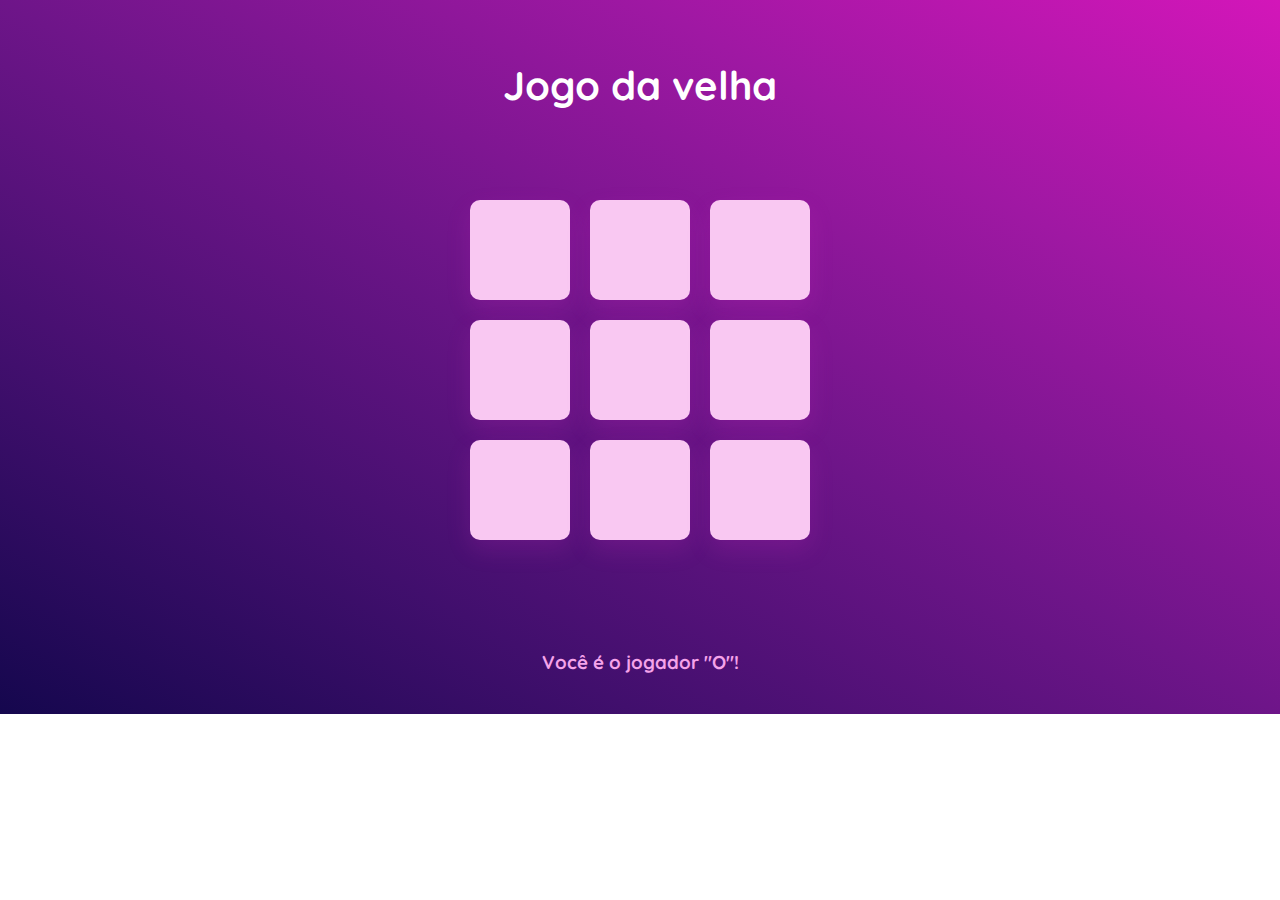
<file: index.html>
<!DOCTYPE html>
<html lang="pt-br">
  <head>
    <meta charset="UTF-8" />
    <meta http-equiv="X-UA-Compatible" content="IE=edge" />
    <meta name="viewport" content="width=device-width, initial-scale=1.0" />
    <title>Jogo da velha</title>

    <link rel="preconnect" href="https://fonts.googleapis.com" />
    <link rel="preconnect" href="https://fonts.gstatic.com" crossorigin />
    <link
      href="https://fonts.googleapis.com/css2?family=Quicksand:wght@400;500;600;700&display=swap"
      rel="stylesheet"
    />

    <link rel="stylesheet" href="./index.css" />
  </head>
  <body>
    <div class="content">
      <h1>Jogo da velha</h1>

      <div class="board">
        <div class="cell" data-cell></div>
        <div class="cell" data-cell></div>
        <div class="cell" data-cell></div>
        <div class="cell" data-cell></div>
        <div class="cell" data-cell></div>
        <div class="cell" data-cell></div>
        <div class="cell" data-cell></div>
        <div class="cell" data-cell></div>
        <div class="cell" data-cell></div>
      </div>

      <div class="turno">
        <h3>Você é o jogador "O"!</h3>
      </div>
    </div>

    <script src="./index.js"></script>
  </body>
</html>
</file>
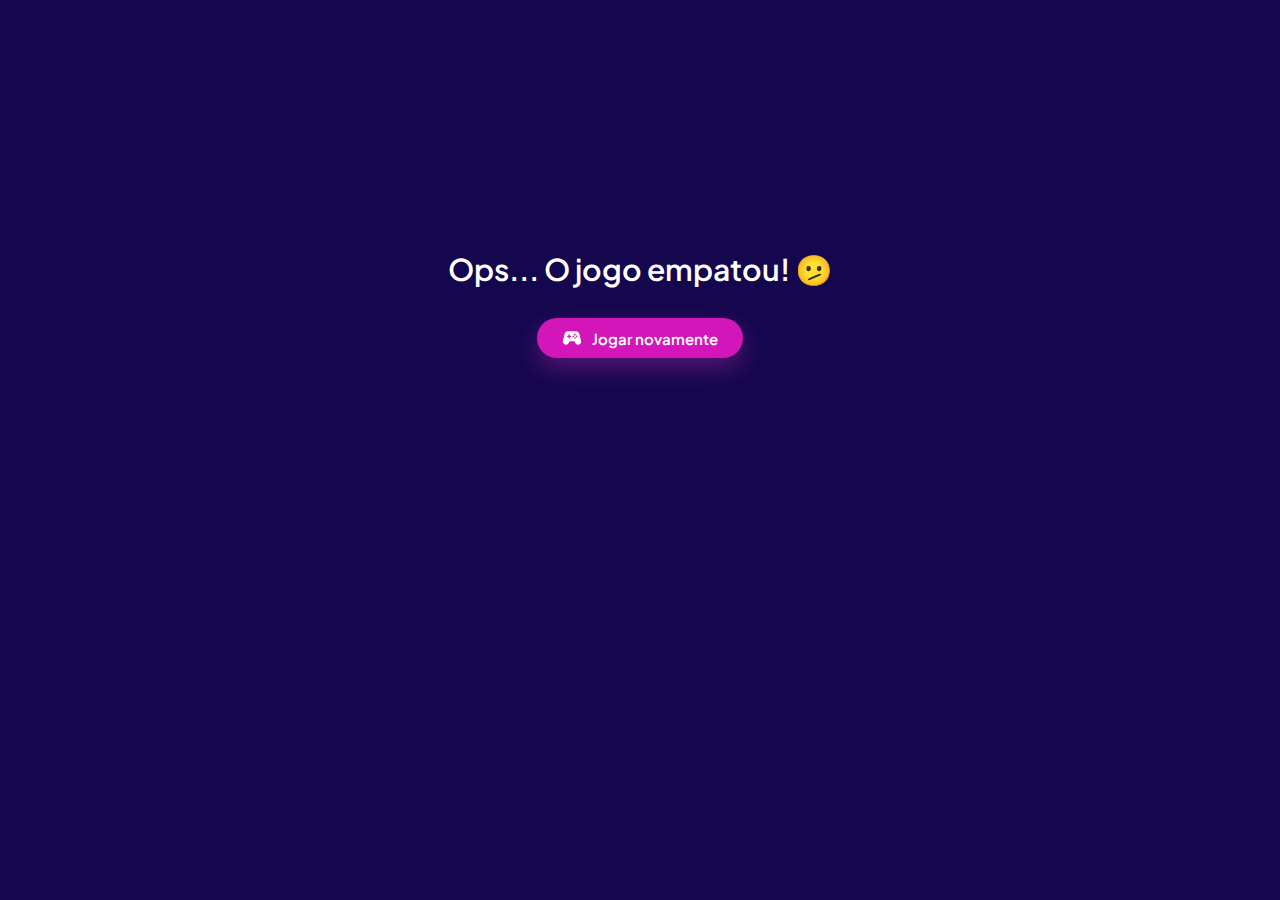
<file: empatou.html>
<!DOCTYPE html>
<html lang="en">
<head>
    <meta charset="UTF-8">
    <meta http-equiv="X-UA-Compatible" content="IE=edge">
    <meta name="viewport" content="width=device-width, initial-scale=1.0">
    <title>Jogo da forca</title>

    <link rel="preconnect" href="https://fonts.googleapis.com" />
    <link rel="preconnect" href="https://fonts.gstatic.com" crossorigin />
    <link
      href="https://fonts.googleapis.com/css2?family=Plus+Jakarta+Sans:wght@300;400;500;600;700&display=swap"
      rel="stylesheet"
    />

    <link rel="stylesheet" href="./redirect.css">
</head>
<body>

    <div class="container">
        <div class="content">
          <h1>Ops... O jogo empatou! 🫤</h1>
          <a href="./index.html" class="jogar"> <img src="./imagens/stadia_controller.svg" alt=""> Jogar novamente</a>
        </div>
      </div>
</body>
</html>
</file>
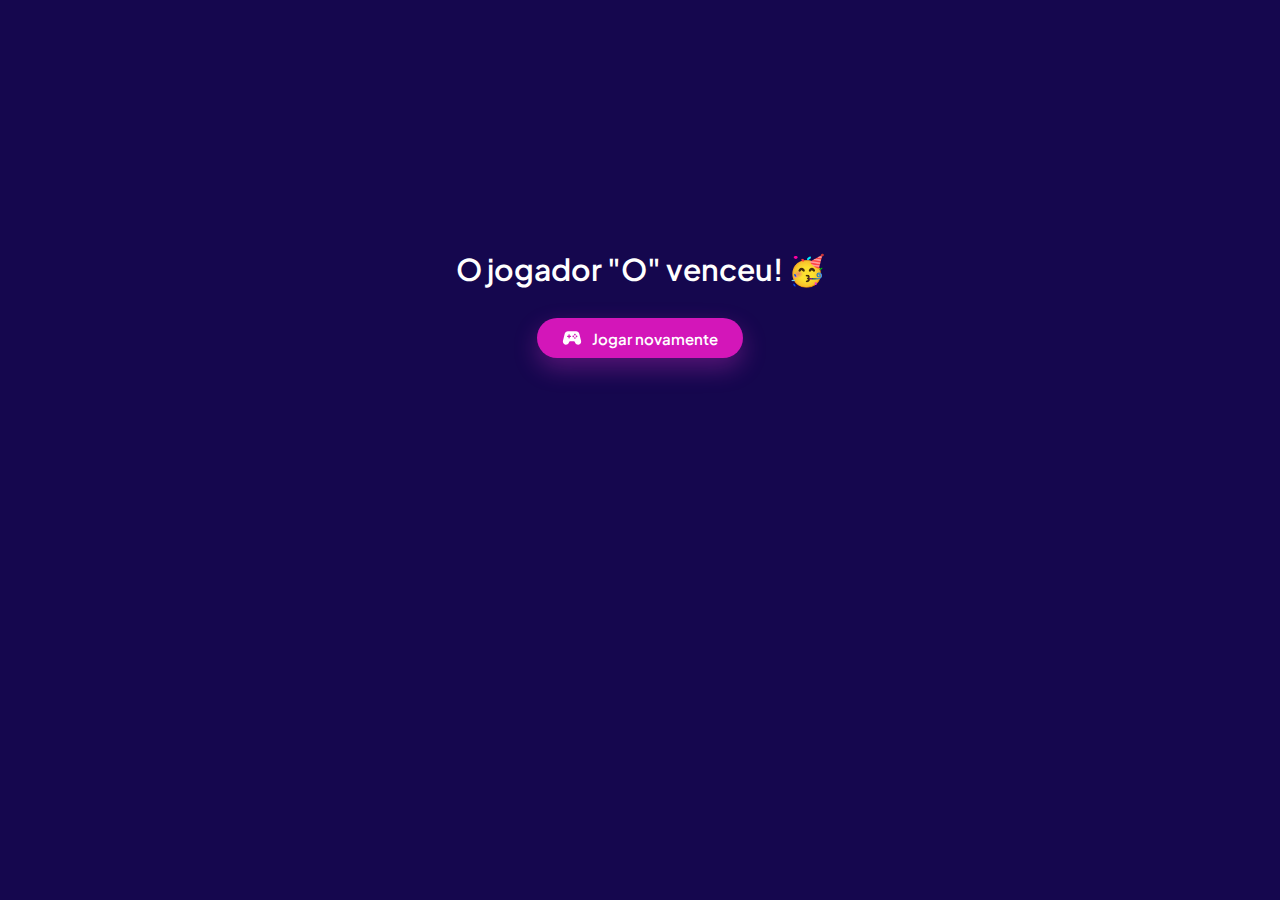
<file: ovenceu.html>
<!DOCTYPE html>
<html lang="en">
<head>
    <meta charset="UTF-8">
    <meta http-equiv="X-UA-Compatible" content="IE=edge">
    <meta name="viewport" content="width=device-width, initial-scale=1.0">
    <title>Jogo da forca</title>

    <link rel="preconnect" href="https://fonts.googleapis.com" />
    <link rel="preconnect" href="https://fonts.gstatic.com" crossorigin />
    <link
      href="https://fonts.googleapis.com/css2?family=Plus+Jakarta+Sans:wght@300;400;500;600;700&display=swap"
      rel="stylesheet"
    />

    <link rel="stylesheet" href="./redirect.css">
</head>
<body>

    <div class="container">
        <div class="content">
          <h1>O jogador "O" venceu! 🥳</h1>
          <a href="./index.html" class="jogar"> <img src="./imagens/stadia_controller.svg" alt=""> Jogar novamente</a>
        </div>
      </div>

</body>
</html>
</file>
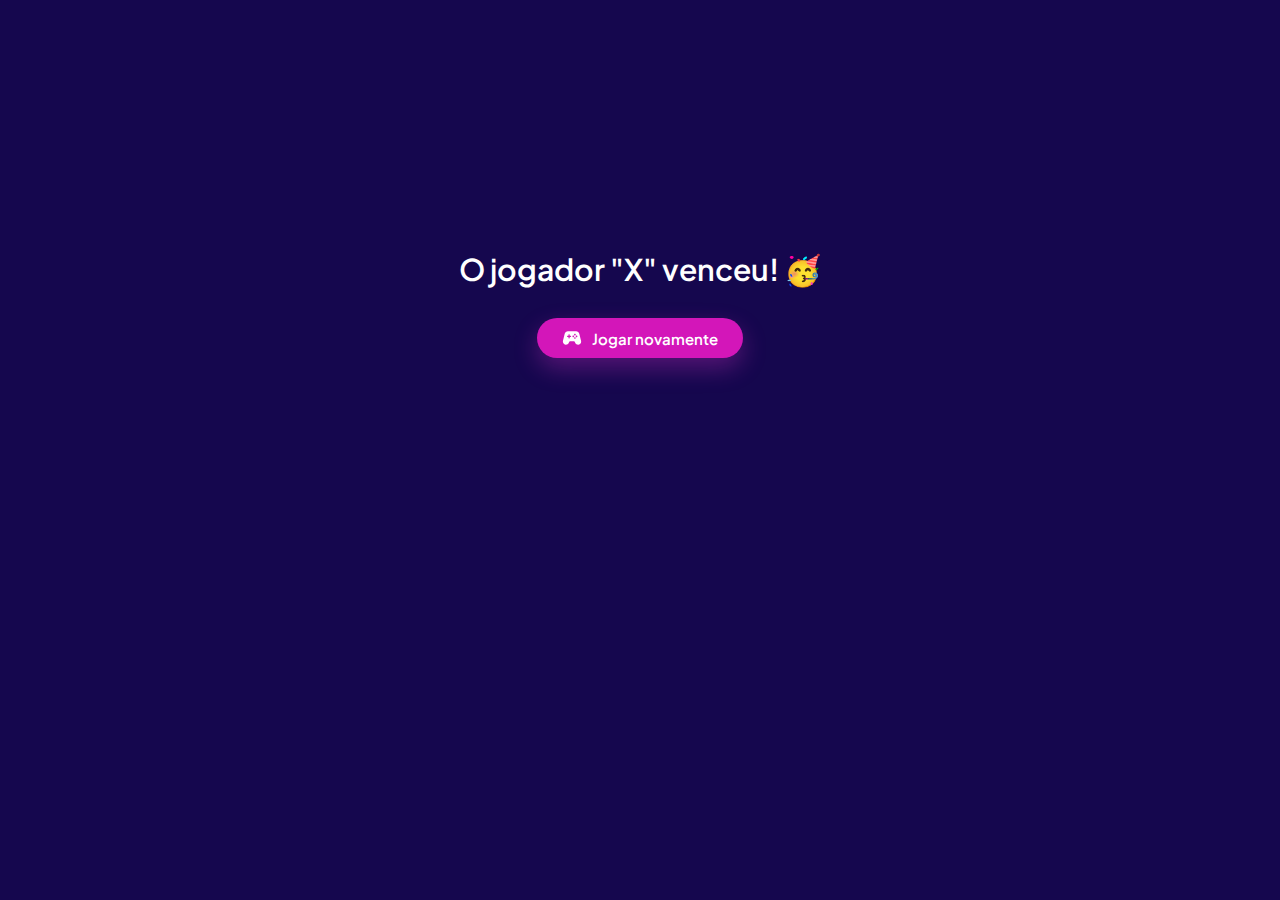
<file: xvenceu.html>
<!DOCTYPE html>
<html lang="en">
<head>
    <meta charset="UTF-8">
    <meta http-equiv="X-UA-Compatible" content="IE=edge">
    <meta name="viewport" content="width=device-width, initial-scale=1.0">
    <title>Jogo da forca</title>

    <link rel="preconnect" href="https://fonts.googleapis.com" />
    <link rel="preconnect" href="https://fonts.gstatic.com" crossorigin />
    <link
      href="https://fonts.googleapis.com/css2?family=Plus+Jakarta+Sans:wght@300;400;500;600;700&display=swap"
      rel="stylesheet"
    />

    <link rel="stylesheet" href="./redirect.css">
</head>
<body>

    <div class="container">
        <div class="content">
            <h1>O jogador "X" venceu! 🥳</h1>
          <a href="./index.html" class="jogar"> <img src="./imagens/stadia_controller.svg" alt=""> Jogar novamente</a>
        </div>
      </div>

</body>
</html>
</file>
<file: index.css>
* {
  padding: 0;
  margin: 0;
}

body {
    font-family: 'Quicksand', sans-serif;
}

.content {
    height: 100%;
    background: linear-gradient(to right top, #15074e, #410f6d, #6e1589, #9f18a3, #d316b9);
}

.content h1 {
    display: flex;
    justify-content: center;
    padding-top: 60px;
    font-weight: 800;
    font-size: 40px;
    color: #fff;
}

.board {
    display: grid;
    width: 340px;
    grid-template-columns: repeat(3, 1fr);
    gap: 20px;
    margin: 90px auto;
}

.board .cell {
    width: 100px;
    height: 100px;
    background: #F9C8F2;
    border-radius: 10px;
    display: flex;
    align-items: center;
    justify-content: center;
    font-size: 35px;
    font-weight: 700;
    box-shadow: 0px 10px 25px rgba(234, 52, 209, 15%);
    color: #15074E;
}

.board .cell h2 {
    color: red;
}

.content .turno {
    display: flex;
    justify-content: center;
    padding: 20px 0 40px;
}

.content .turno h3 {
    color: #F5A3EA;
}
</file>
<file: redirect.css>
* {
padding: 0;
margin: 0;
}

body {
    font-family: 'Plus Jakarta Sans', sans-serif;
    background: #15074e;
}

.container {
    height: 100%;
    width: 100%;
    position: relative;
    display: flex;
    justify-content: center;
    margin-top: 200px;
}

.content {
    position: absolute;
    display: flex;
    justify-content: center;
    align-items: center;
    flex-direction: column;
    padding: 50px 30px;
}

.content h1 {
    color: #fff;
    font-size: 30px;
    font-weight: 600;
    text-align: center;
}

.content a {
    padding: 10px 25px;
    background-color: #d316b9;
    display: flex;
    align-items: center;
    justify-content: center;
    border-radius: 50px;
    gap: 10px;
    text-decoration: none;
    color: #fff;
    font-size: 15px;
    font-weight: 600;
    margin: 30px;
    box-shadow: 0px 10px 25px rgba(234, 52, 209, 30%);
}

.content a img {
    width: 20px;
}

@media (max-width: 600px) {
    .content h1 {
        font-size: 20px;
    }
}
</file>
